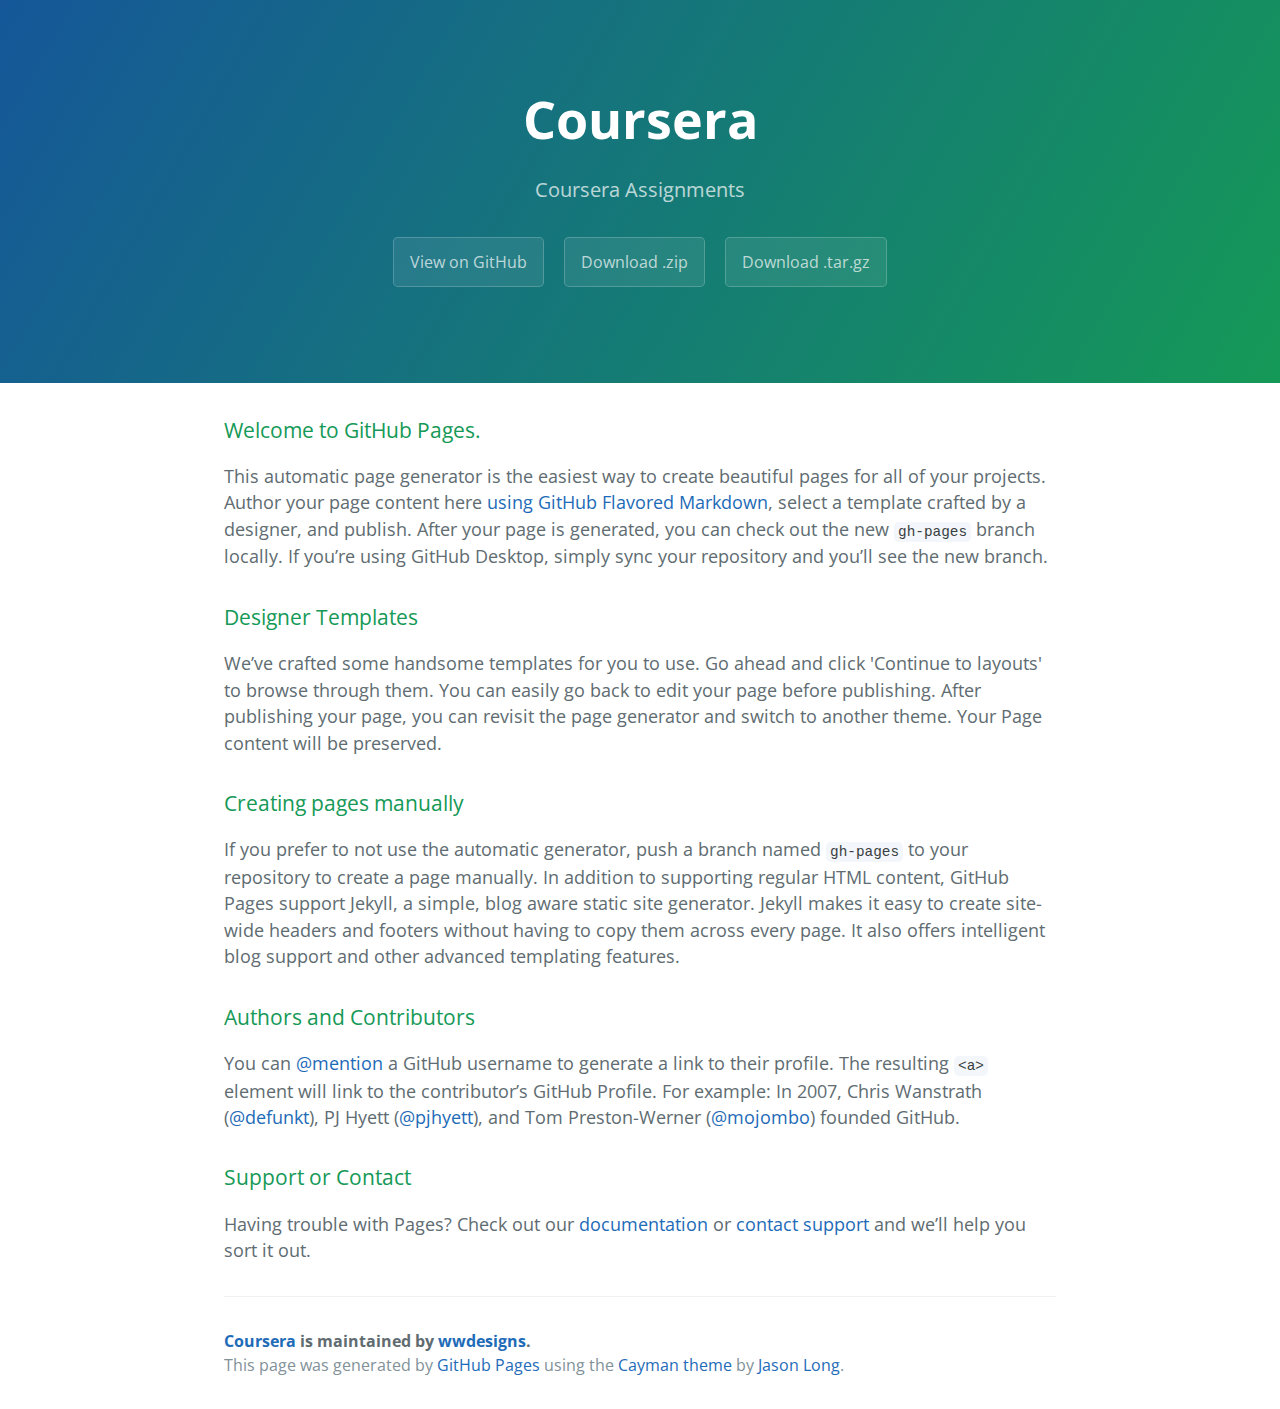
<file: index.html>
<!DOCTYPE html>
<html lang="en-us">
  <head>
    <meta charset="UTF-8">
    <title>Coursera by wwdesigns</title>
    <meta name="viewport" content="width=device-width, initial-scale=1">
    <link rel="stylesheet" type="text/css" href="stylesheets/normalize.css" media="screen">
    <link href='https://fonts.googleapis.com/css?family=Open+Sans:400,700' rel='stylesheet' type='text/css'>
    <link rel="stylesheet" type="text/css" href="stylesheets/stylesheet.css" media="screen">
    <link rel="stylesheet" type="text/css" href="stylesheets/github-light.css" media="screen">
  </head>
  <body>
    <section class="page-header">
      <h1 class="project-name">Coursera</h1>
      <h2 class="project-tagline">Coursera Assignments</h2>
      <a href="https://github.com/wwdesigns/Coursera" class="btn">View on GitHub</a>
      <a href="https://github.com/wwdesigns/Coursera/zipball/master" class="btn">Download .zip</a>
      <a href="https://github.com/wwdesigns/Coursera/tarball/master" class="btn">Download .tar.gz</a>
    </section>

    <section class="main-content">
      <h3>
<a id="welcome-to-github-pages" class="anchor" href="#welcome-to-github-pages" aria-hidden="true"><span aria-hidden="true" class="octicon octicon-link"></span></a>Welcome to GitHub Pages.</h3>

<p>This automatic page generator is the easiest way to create beautiful pages for all of your projects. Author your page content here <a href="https://guides.github.com/features/mastering-markdown/">using GitHub Flavored Markdown</a>, select a template crafted by a designer, and publish. After your page is generated, you can check out the new <code>gh-pages</code> branch locally. If you’re using GitHub Desktop, simply sync your repository and you’ll see the new branch.</p>

<h3>
<a id="designer-templates" class="anchor" href="#designer-templates" aria-hidden="true"><span aria-hidden="true" class="octicon octicon-link"></span></a>Designer Templates</h3>

<p>We’ve crafted some handsome templates for you to use. Go ahead and click 'Continue to layouts' to browse through them. You can easily go back to edit your page before publishing. After publishing your page, you can revisit the page generator and switch to another theme. Your Page content will be preserved.</p>

<h3>
<a id="creating-pages-manually" class="anchor" href="#creating-pages-manually" aria-hidden="true"><span aria-hidden="true" class="octicon octicon-link"></span></a>Creating pages manually</h3>

<p>If you prefer to not use the automatic generator, push a branch named <code>gh-pages</code> to your repository to create a page manually. In addition to supporting regular HTML content, GitHub Pages support Jekyll, a simple, blog aware static site generator. Jekyll makes it easy to create site-wide headers and footers without having to copy them across every page. It also offers intelligent blog support and other advanced templating features.</p>

<h3>
<a id="authors-and-contributors" class="anchor" href="#authors-and-contributors" aria-hidden="true"><span aria-hidden="true" class="octicon octicon-link"></span></a>Authors and Contributors</h3>

<p>You can <a href="https://help.github.com/articles/basic-writing-and-formatting-syntax/#mentioning-users-and-teams" class="user-mention">@mention</a> a GitHub username to generate a link to their profile. The resulting <code>&lt;a&gt;</code> element will link to the contributor’s GitHub Profile. For example: In 2007, Chris Wanstrath (<a href="https://github.com/defunkt" class="user-mention">@defunkt</a>), PJ Hyett (<a href="https://github.com/pjhyett" class="user-mention">@pjhyett</a>), and Tom Preston-Werner (<a href="https://github.com/mojombo" class="user-mention">@mojombo</a>) founded GitHub.</p>

<h3>
<a id="support-or-contact" class="anchor" href="#support-or-contact" aria-hidden="true"><span aria-hidden="true" class="octicon octicon-link"></span></a>Support or Contact</h3>

<p>Having trouble with Pages? Check out our <a href="https://help.github.com/pages">documentation</a> or <a href="https://github.com/contact">contact support</a> and we’ll help you sort it out.</p>

      <footer class="site-footer">
        <span class="site-footer-owner"><a href="https://github.com/wwdesigns/Coursera">Coursera</a> is maintained by <a href="https://github.com/wwdesigns">wwdesigns</a>.</span>

        <span class="site-footer-credits">This page was generated by <a href="https://pages.github.com">GitHub Pages</a> using the <a href="https://github.com/jasonlong/cayman-theme">Cayman theme</a> by <a href="https://twitter.com/jasonlong">Jason Long</a>.</span>
      </footer>

    </section>

  
  </body>
</html>
</file>
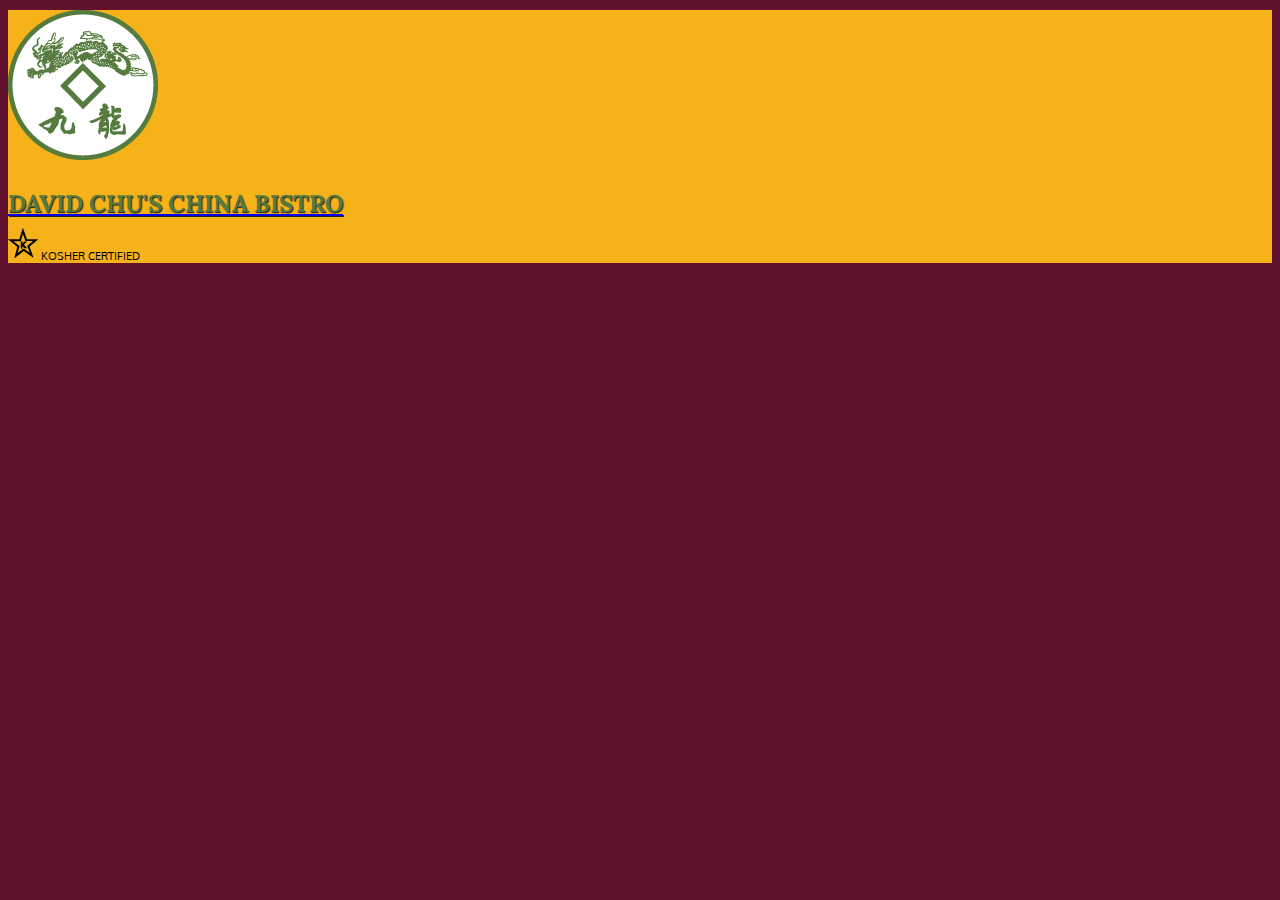
<file: chinese/index.html>
<!DOCTYPE html>
<html lang="en">
  <head>
    <meta charset="utf-8">
    <meta http-equiv="X-UA-Compatible" content="IE=edge">
    <meta name="viewport" content="width=device-width, initial-scale=1">
    <title>David Chu's China Bistro</title>
  	<link rel="stylesheet" href="https://maxcdn.bootstrapcdn.com/bootstrap/3.3.6/css/bootstrap.min.css" integrity="sha384-1q8mTJOASx8j1Au+a5WDVnPi2lkFfwwEAa8hDDdjZlpLegxhjVME1fgjWPGmkzs7" crossorigin="anonymous">
    <link rel="stylesheet" type="text/css" href="css/stylesheet.css">
    <link href='https://fonts.googleapis.com/css?family=Oxygen:400,300,700' rel='stylesheet' type='text/css'>
    <link href='https://fonts.googleapis.com/css?family=Lora:400,700' rel='stylesheet' type='text/css'>
 </head>
 
  <body>
  <header>
    <nav id="header-nav" class="navbar navbar-default">
      <div class="container">
        <div class="navbar-header">
          <a href="index.html" class="pull-left visible-md visible-lg">
            <div id="logo-img" alt="Logo image"></div>
            </a>

            <div class="navbar-brand">
              <a href="index.html"><h1>David Chu's China Bistro</h1></a>
              <p>
                <img src="images/star-k-logo.png" alt="Kosher certification">
                <span>Kosher Certified</span>
              </p>
            </div>

        </div>

      </div>
    </nav>


  </header>

  <script src="https://ajax.googleapis.com/ajax/libs/jquery/1.11.3/jquery.min.js"></script>
	<script src="https://maxcdn.bootstrapcdn.com/bootstrap/3.3.6/js/bootstrap.min.js" integrity="sha384-0mSbJDEHialfmuBBQP6A4Qrprq5OVfW37PRR3j5ELqxss1yVqOtnepnHVP9aJ7xS" crossorigin="anonymous"></script>
  </body>
</html>
</file>
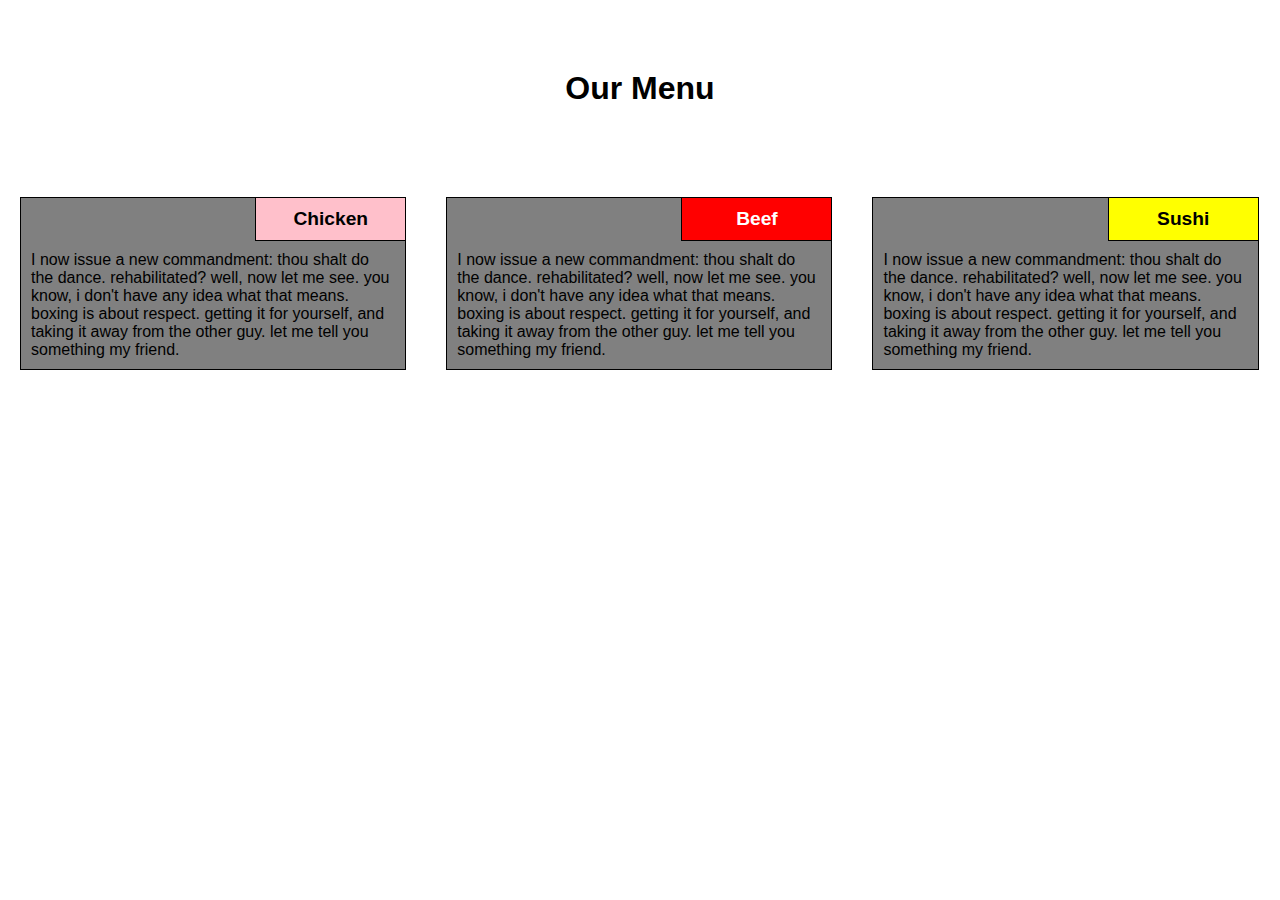
<file: assignments/Module_2_Assignment/index.html>
<!DOCTYPE html>
<html>
<head>
	<meta charset="utf-8">
	<meta name="viewport" content="width=device-width, initial-scale=1.0">
	<link rel="stylesheet" type="text/css" href="css/stylesheet.css">
	<title>Coursera Assignment Week 2</title>
</head>
<body>
<div class="container">
	<div class="row">
		<div class="col-md-12"></div>
			<h1>Our Menu</h1>
		</div>
	<div class="row">
		<div class="col-md-4 col-sm-6 col-xs-12">
		  <section class="content">
			<div id="chicken" class="col-md-4 meat">Chicken</div>
			<p class="text left">I now issue a new commandment: thou shalt do the dance. rehabilitated? well, now let me see. you know, i don't have any idea what that means. boxing is about respect. getting it for yourself, and taking it away from the other guy. let me tell you something my friend.</p>
			</section>
		</div>
		<div class="col-md-4 col-sm-6 col-xs-12">
		  <section class="content">
			<div id="beef" class="col-md-4 meat">Beef</div>
			<p class="text middle">I now issue a new commandment: thou shalt do the dance. rehabilitated? well, now let me see. you know, i don't have any idea what that means. boxing is about respect. getting it for yourself, and taking it away from the other guy. let me tell you something my friend.</p>
      </section>
		</div>
		<div class="col-md-4 col-sm-12 col-xs-12">
		  <section class="content">
			<div id="sushi" class="col-md-4 meat">Sushi</div>
			<p class="text right">I now issue a new commandment: thou shalt do the dance. rehabilitated? well, now let me see. you know, i don't have any idea what that means. boxing is about respect. getting it for yourself, and taking it away from the other guy. let me tell you something my friend.</p>
			</section>
		</div>
	</div>


</div>


</body>
</html>
</file>
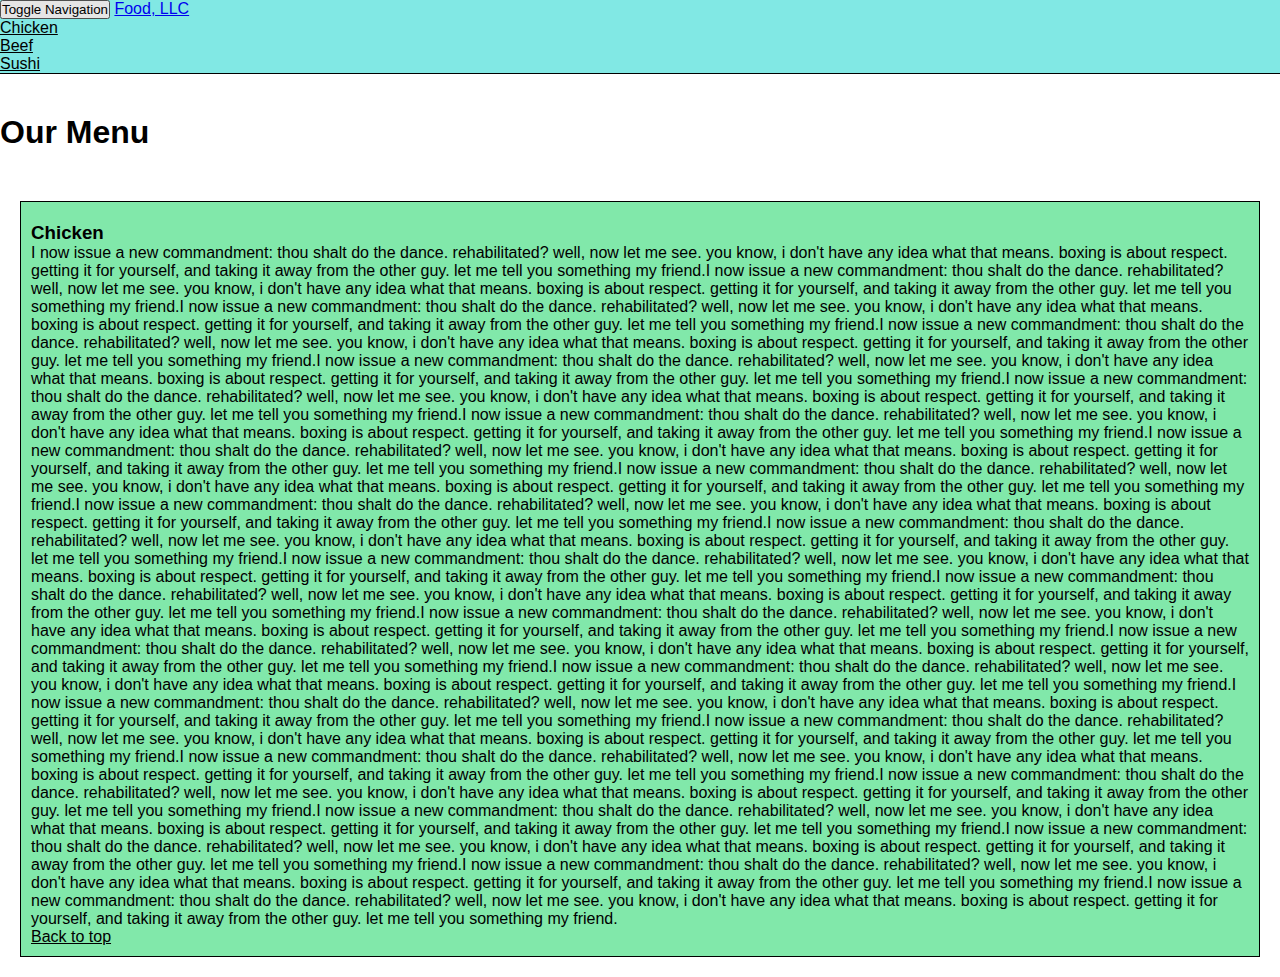
<file: assignments/Module_3_Assignment/index.html>
<!DOCTYPE html>
<html lang="en">
  <head>
    <meta charset="utf-8">
    <meta http-equiv="X-UA-Compatible" content="IE=edge">
    <meta name="viewport" content="width=device-width, initial-scale=1">
    <title>Module 3 Assignment</title>
	<link rel="stylesheet" href="https://maxcdn.bootstrapcdn.com/bootstrap/3.3.6/css/bootstrap.min.css" integrity="sha384-1q8mTJOASx8j1Au+a5WDVnPi2lkFfwwEAa8hDDdjZlpLegxhjVME1fgjWPGmkzs7" crossorigin="anonymous">
  <link rel="stylesheet" type="text/css" href="css/stylesheet.css">
 </head>
 
  <body>

<header>
  <nav class="navbar navbar-default">
    <div class="container">
      <div class="navbar-header">
        <button type="button" class="navbar-toggle collapsed visible-xs" data-toggle="collapse" data-target="#navbar-collapse" aria-expanded="false">
          <span class="sr-only">Toggle Navigation</span>
          <span class="icon-bar"></span>
          <span class="icon-bar"></span>
          <span class="icon-bar"></span>
        </button>
        <a class="navbar-brand" href="#">Food, LLC</a>
      </div>

      <div class="collapse navbar-collapse text-center" id="navbar-collapse">
        <ul class="nav navbar-nav visible-xs">
          <li><a href="#chicken">Chicken</a></li>
          <li><a href="#beef">Beef</a></li>
          <li><a href="#sushi">Sushi</a></li>
        </ul>
      </div>

    </div>
  </nav>
</header>
    
<div class="container" id="#top">
  <div class="row">
    <div class="col-xs-12"></div>
      <h1 class="text-center">Our Menu</h1>
    </div>
  <div class="row">
    <div class="col-xs-12">
      <section class="content" id="chicken">
      <div id="title" class="text-center"><h3>Chicken</h3></div>
      <p class="text left">I now issue a new commandment: thou shalt do the dance. rehabilitated? well, now let me see. you know, i don't have any idea what that means. boxing is about respect. getting it for yourself, and taking it away from the other guy. let me tell you something my friend.I now issue a new commandment: thou shalt do the dance. rehabilitated? well, now let me see. you know, i don't have any idea what that means. boxing is about respect. getting it for yourself, and taking it away from the other guy. let me tell you something my friend.I now issue a new commandment: thou shalt do the dance. rehabilitated? well, now let me see. you know, i don't have any idea what that means. boxing is about respect. getting it for yourself, and taking it away from the other guy. let me tell you something my friend.I now issue a new commandment: thou shalt do the dance. rehabilitated? well, now let me see. you know, i don't have any idea what that means. boxing is about respect. getting it for yourself, and taking it away from the other guy. let me tell you something my friend.I now issue a new commandment: thou shalt do the dance. rehabilitated? well, now let me see. you know, i don't have any idea what that means. boxing is about respect. getting it for yourself, and taking it away from the other guy. let me tell you something my friend.I now issue a new commandment: thou shalt do the dance. rehabilitated? well, now let me see. you know, i don't have any idea what that means. boxing is about respect. getting it for yourself, and taking it away from the other guy. let me tell you something my friend.I now issue a new commandment: thou shalt do the dance. rehabilitated? well, now let me see. you know, i don't have any idea what that means. boxing is about respect. getting it for yourself, and taking it away from the other guy. let me tell you something my friend.I now issue a new commandment: thou shalt do the dance. rehabilitated? well, now let me see. you know, i don't have any idea what that means. boxing is about respect. getting it for yourself, and taking it away from the other guy. let me tell you something my friend.I now issue a new commandment: thou shalt do the dance. rehabilitated? well, now let me see. you know, i don't have any idea what that means. boxing is about respect. getting it for yourself, and taking it away from the other guy. let me tell you something my friend.I now issue a new commandment: thou shalt do the dance. rehabilitated? well, now let me see. you know, i don't have any idea what that means. boxing is about respect. getting it for yourself, and taking it away from the other guy. let me tell you something my friend.I now issue a new commandment: thou shalt do the dance. rehabilitated? well, now let me see. you know, i don't have any idea what that means. boxing is about respect. getting it for yourself, and taking it away from the other guy. let me tell you something my friend.I now issue a new commandment: thou shalt do the dance. rehabilitated? well, now let me see. you know, i don't have any idea what that means. boxing is about respect. getting it for yourself, and taking it away from the other guy. let me tell you something my friend.I now issue a new commandment: thou shalt do the dance. rehabilitated? well, now let me see. you know, i don't have any idea what that means. boxing is about respect. getting it for yourself, and taking it away from the other guy. let me tell you something my friend.I now issue a new commandment: thou shalt do the dance. rehabilitated? well, now let me see. you know, i don't have any idea what that means. boxing is about respect. getting it for yourself, and taking it away from the other guy. let me tell you something my friend.I now issue a new commandment: thou shalt do the dance. rehabilitated? well, now let me see. you know, i don't have any idea what that means. boxing is about respect. getting it for yourself, and taking it away from the other guy. let me tell you something my friend.I now issue a new commandment: thou shalt do the dance. rehabilitated? well, now let me see. you know, i don't have any idea what that means. boxing is about respect. getting it for yourself, and taking it away from the other guy. let me tell you something my friend.I now issue a new commandment: thou shalt do the dance. rehabilitated? well, now let me see. you know, i don't have any idea what that means. boxing is about respect. getting it for yourself, and taking it away from the other guy. let me tell you something my friend.I now issue a new commandment: thou shalt do the dance. rehabilitated? well, now let me see. you know, i don't have any idea what that means. boxing is about respect. getting it for yourself, and taking it away from the other guy. let me tell you something my friend.I now issue a new commandment: thou shalt do the dance. rehabilitated? well, now let me see. you know, i don't have any idea what that means. boxing is about respect. getting it for yourself, and taking it away from the other guy. let me tell you something my friend.I now issue a new commandment: thou shalt do the dance. rehabilitated? well, now let me see. you know, i don't have any idea what that means. boxing is about respect. getting it for yourself, and taking it away from the other guy. let me tell you something my friend.I now issue a new commandment: thou shalt do the dance. rehabilitated? well, now let me see. you know, i don't have any idea what that means. boxing is about respect. getting it for yourself, and taking it away from the other guy. let me tell you something my friend.I now issue a new commandment: thou shalt do the dance. rehabilitated? well, now let me see. you know, i don't have any idea what that means. boxing is about respect. getting it for yourself, and taking it away from the other guy. let me tell you something my friend.I now issue a new commandment: thou shalt do the dance. rehabilitated? well, now let me see. you know, i don't have any idea what that means. boxing is about respect. getting it for yourself, and taking it away from the other guy. let me tell you something my friend.I now issue a new commandment: thou shalt do the dance. rehabilitated? well, now let me see. you know, i don't have any idea what that means. boxing is about respect. getting it for yourself, and taking it away from the other guy. let me tell you something my friend.</p>
      <p class="text-center"><a href="#top">Back to top</a></p>
      </section>
    </div>
  </div>


</div>

    <!-- jQuery (necessary for Bootstrap's JavaScript plugins) -->
    <script src="https://ajax.googleapis.com/ajax/libs/jquery/1.11.3/jquery.min.js"></script>
    <!-- Include all compiled plugins (below), or include individual files as needed -->
	<script src="https://maxcdn.bootstrapcdn.com/bootstrap/3.3.6/js/bootstrap.min.js" integrity="sha384-0mSbJDEHialfmuBBQP6A4Qrprq5OVfW37PRR3j5ELqxss1yVqOtnepnHVP9aJ7xS" crossorigin="anonymous"></script>
  </body>
</html>
</file>
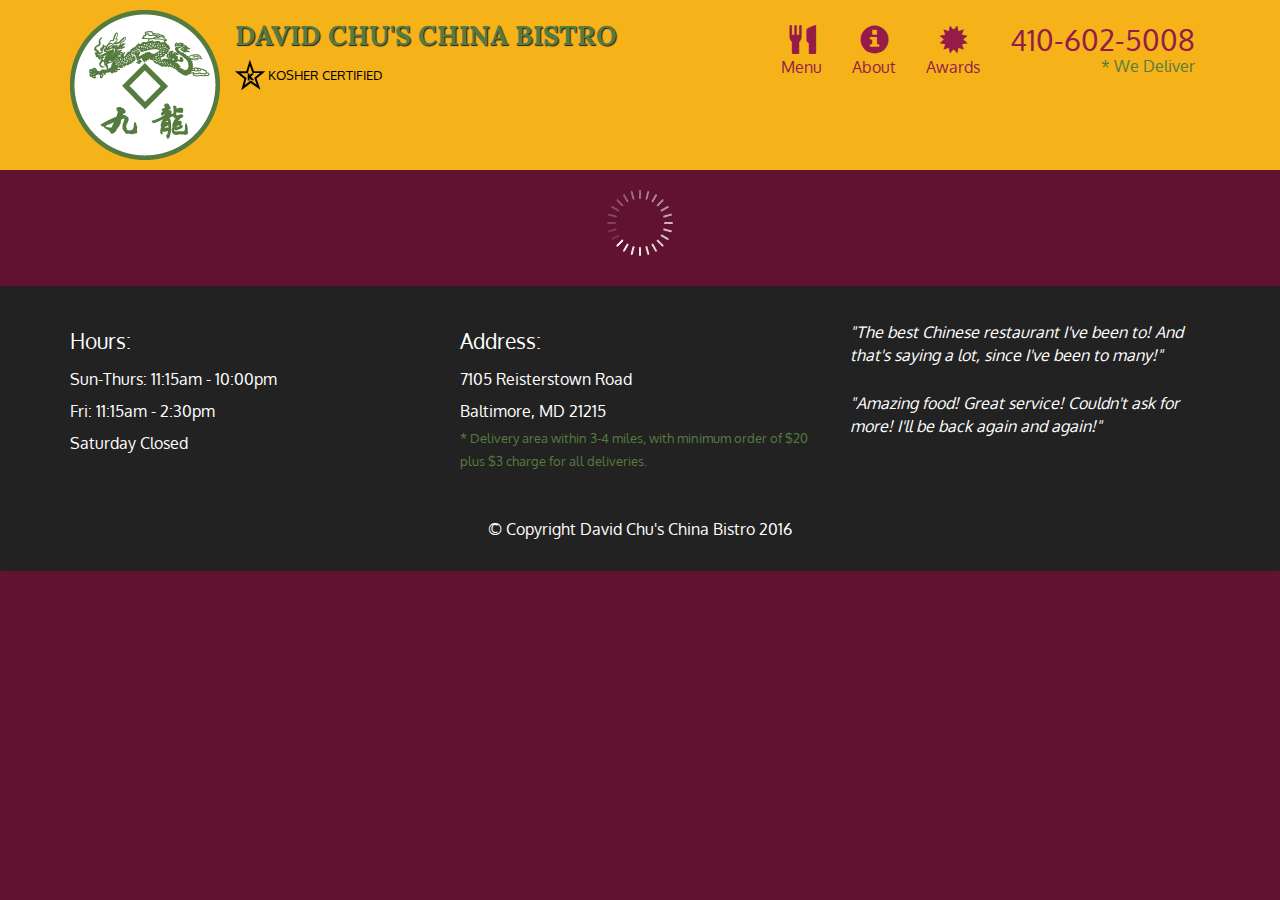
<file: assignments/module_4_assignment/index.html>
<!doctype html>
<html lang="en">
  <head>
    <meta charset="utf-8">
    <meta http-equiv="X-UA-Compatible" content="IE=edge">
    <meta name="viewport" content="width=device-width, initial-scale=1">
    <title>David Chu's China Bistro</title>
    <link rel="stylesheet" href="css/bootstrap.min.css">
    <link rel="stylesheet" href="css/styles.css">
    <link href='https://fonts.googleapis.com/css?family=Oxygen:400,300,700' rel='stylesheet' type='text/css'>
    <link href='https://fonts.googleapis.com/css?family=Lora' rel='stylesheet' type='text/css'>
  </head>
<body>
  <header>
    <nav id="header-nav" class="navbar navbar-default">
      <div class="container">
        <div class="navbar-header">
          <a href="index.html" class="pull-left visible-md visible-lg">
            <div id="logo-img" alt="Logo image"></div>
          </a>

          <div class="navbar-brand">
            <a href="index.html"><h1>David Chu's China Bistro</h1></a>
            <p>
              <img src="images/star-k-logo.png" alt="Kosher certification">
              <span>Kosher Certified</span>
            </p>
          </div>

          <button id="navbarToggle" type="button" class="navbar-toggle collapsed" data-toggle="collapse" data-target="#collapsable-nav" aria-expanded="false">
            <span class="sr-only">Toggle navigation</span>
            <span class="icon-bar"></span>
            <span class="icon-bar"></span>
            <span class="icon-bar"></span>
          </button>
        </div>
        
        <div id="collapsable-nav" class="collapse navbar-collapse">
           <ul id="nav-list" class="nav navbar-nav navbar-right">
            <li id="navHomeButton" class="visible-xs active">
              <a href="index.html">
                <span class="glyphicon glyphicon-home"></span> Home</a>
            </li>
            <li id="navMenuButton">
              <a href="#" onclick="$dc.loadMenuCategories();">
                <span class="glyphicon glyphicon-cutlery"></span><br class="hidden-xs"> Menu</a>
            </li>
            <li>
              <a href="#">
                <span class="glyphicon glyphicon-info-sign"></span><br class="hidden-xs"> About</a>
            </li>
            <li>
              <a href="#">
                <span class="glyphicon glyphicon-certificate"></span><br class="hidden-xs"> Awards</a>
            </li>
            <li id="phone" class="hidden-xs">
              <a href="tel:410-602-5008">
                <span>410-602-5008</span></a><div>* We Deliver</div>
            </li>
          </ul><!-- #nav-list -->
        </div><!-- .collapse .navbar-collapse -->
      </div><!-- .container -->
    </nav><!-- #header-nav -->
  </header>

  <div id="call-btn" class="visible-xs">
    <a class="btn" href="tel:410-602-5008">
    <span class="glyphicon glyphicon-earphone"></span>
    410-602-5008
    </a>
  </div>
  <div id="xs-deliver" class="text-center visible-xs">* We Deliver</div>

  <div id="main-content" class="container"></div>

  <footer class="panel-footer">
    <div class="container">
      <div class="row">
        <section id="hours" class="col-sm-4">
          <span>Hours:</span><br>
          Sun-Thurs: 11:15am - 10:00pm<br>
          Fri: 11:15am - 2:30pm<br>
          Saturday Closed
          <hr class="visible-xs">
        </section>
        <section id="address" class="col-sm-4">
          <span>Address:</span><br>
          7105 Reisterstown Road<br>
          Baltimore, MD 21215
          <p>* Delivery area within 3-4 miles, with minimum order of $20 plus $3 charge for all deliveries.</p>
          <hr class="visible-xs">
        </section>
        <section id="testimonials" class="col-sm-4">
          <p>"The best Chinese restaurant I've been to! And that's saying a lot, since I've been to many!"</p>
          <p>"Amazing food! Great service! Couldn't ask for more! I'll be back again and again!"</p>
        </section>
      </div>
      <div class="text-center">&copy; Copyright David Chu's China Bistro 2016</div>
    </div>
  </footer>

  <!-- jQuery (Bootstrap JS plugins depend on it) -->
  <script src="js/jquery-2.1.4.min.js"></script>
  <script src="js/bootstrap.min.js"></script>
  <script src="js/ajax-utils.js"></script>
  <script src="js/script.js"></script>
</body>
</html>
</file>
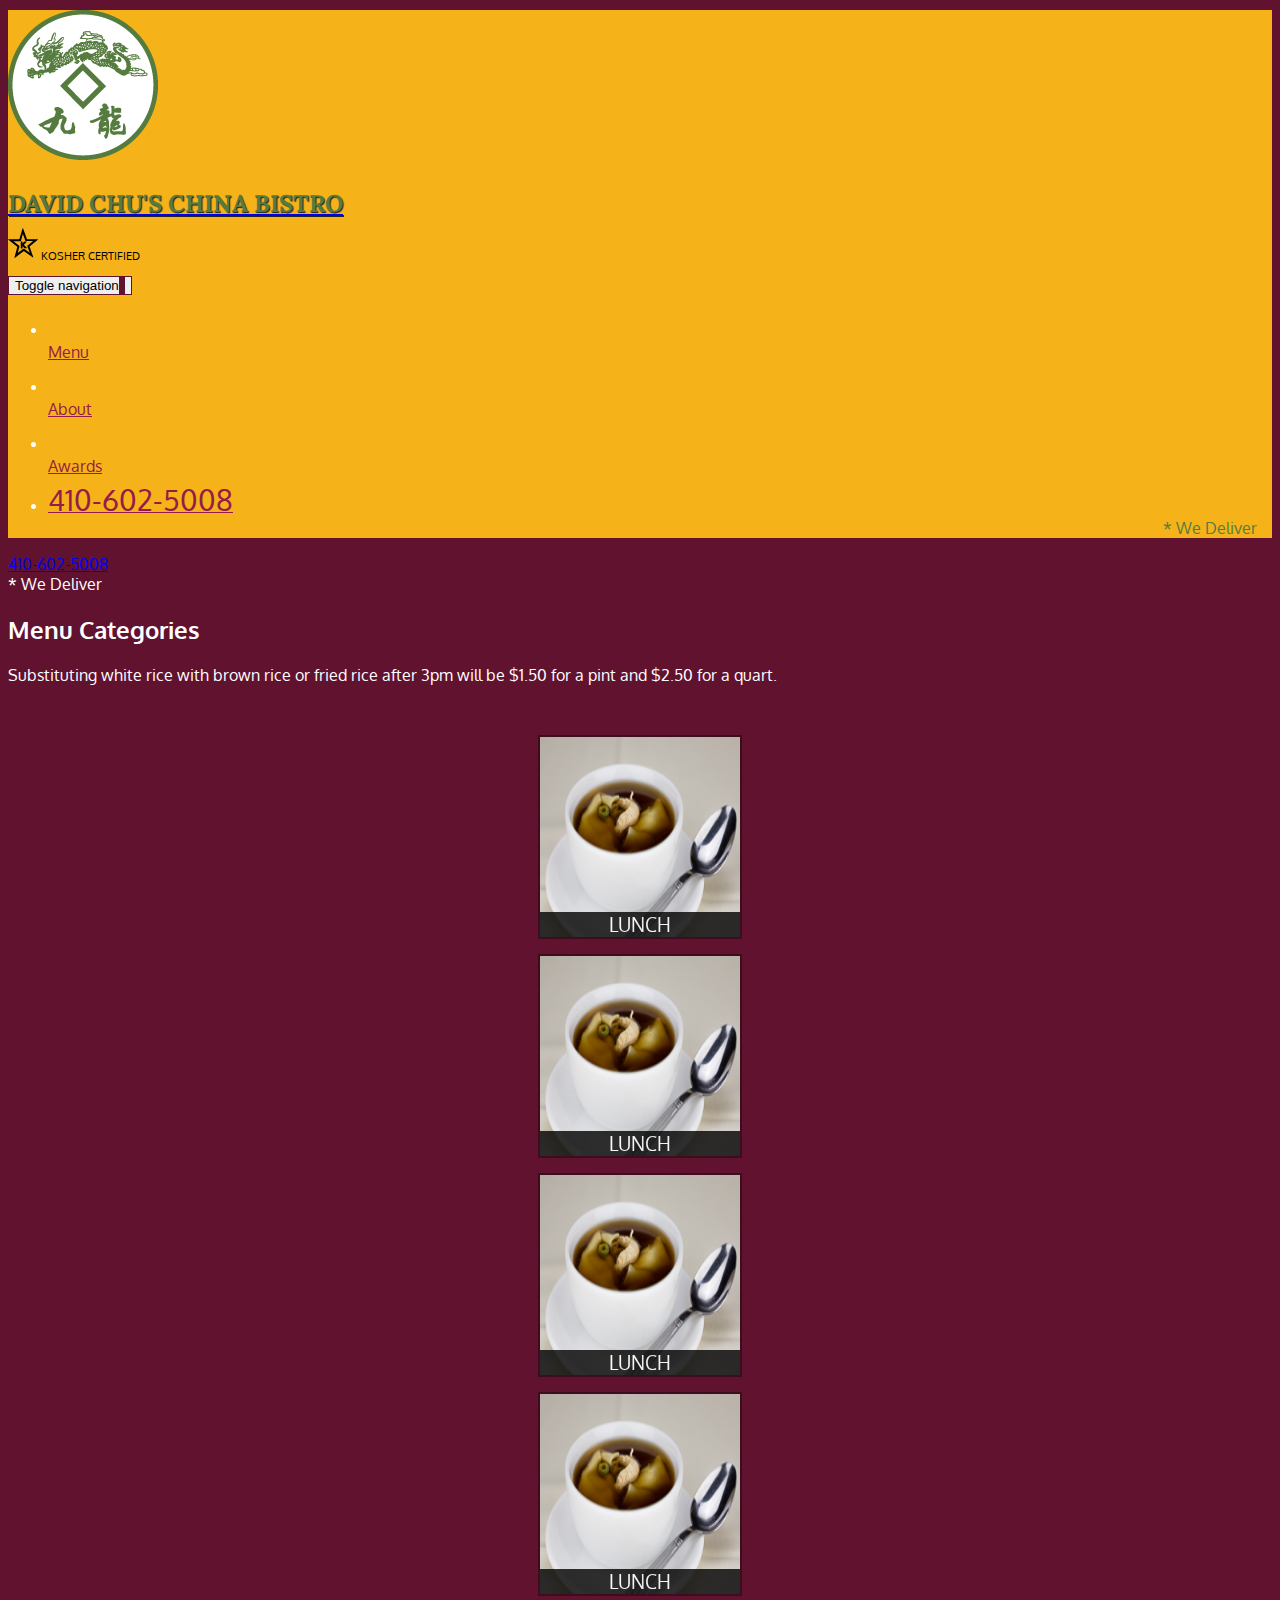
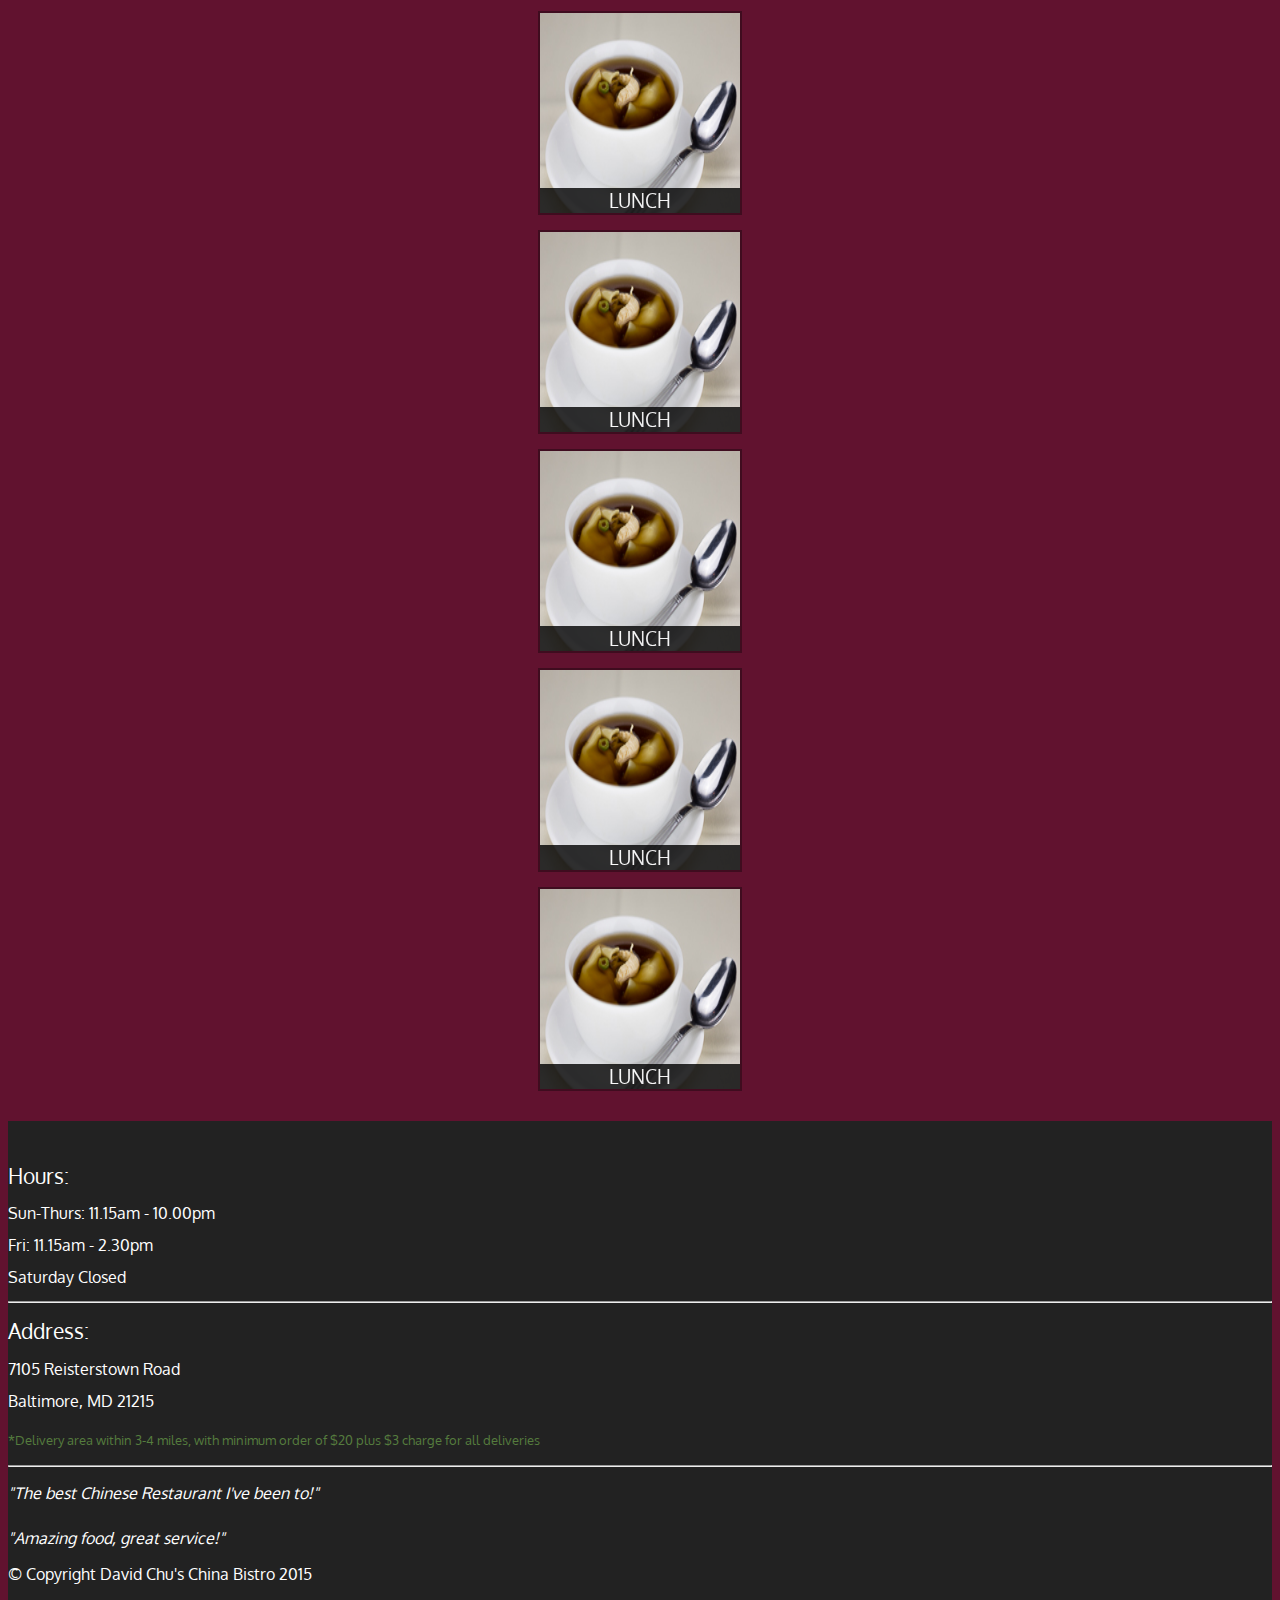
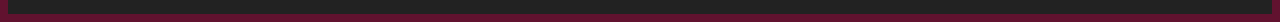
<file: chinese/menu-categories.html>
<!DOCTYPE html>
<html lang="en">
  <head>
    <meta charset="utf-8">
    <meta http-equiv="X-UA-Compatible" content="IE=edge">
    <meta name="viewport" content="width=device-width, initial-scale=1">
    <title>David Chu's China Bistro</title>
  	<link rel="stylesheet" href="https://maxcdn.bootstrapcdn.com/bootstrap/3.3.6/css/bootstrap.min.css" integrity="sha384-1q8mTJOASx8j1Au+a5WDVnPi2lkFfwwEAa8hDDdjZlpLegxhjVME1fgjWPGmkzs7" crossorigin="anonymous">
    <link rel="stylesheet" type="text/css" href="css/stylesheet.css">
    <link href='https://fonts.googleapis.com/css?family=Oxygen:400,300,700' rel='stylesheet' type='text/css'>
    <link href='https://fonts.googleapis.com/css?family=Lora:400,700' rel='stylesheet' type='text/css'>
 </head>
 
  <body>
  <header>
    <nav id="header-nav" class="navbar navbar-default">
      <div class="container">
        <div class="navbar-header">
          <a href="index.html" class="pull-left visible-md visible-lg">
            <div id="logo-img" alt="Logo image"></div>
            </a>

            <div class="navbar-brand">
              <a href="index.html"><h1>David Chu's China Bistro</h1></a>
              <p>
                <img src="images/star-k-logo.png" alt="Kosher certification">
                <span>Kosher Certified</span>
              </p>
            </div>

            <button type="button" class="navbar-toggle collapsed" data-toggle="collapse" data-target="#collapsable-nav" aria-expanded="false">
              <span class="sr-only">Toggle navigation</span>
              <span class="icon-bar"></span>
              <span class="icon-bar"></span>
              <span class="icon-bar"></span>
            </button>
        </div>

        <div id="collapsable-nav" class="collapse navbar-collapse">
          <ul id="nav-list" class="nav navbar-nav navbar-right">
            <li class="active">
              <a href="menu-categories.html">
                <span class="glyphicon glyphicon-cutlery"></span><br class="hidden-xs"> Menu</a>
            </li>
            <li>
              <a href="#">
                <span class="glyphicon glyphicon-info-sign"></span><br class="hidden-xs"> About</a>
            </li>
            <li>
              <a href="#">
                <span class="glyphicon glyphicon-certificate"></span><br class="hidden-xs"> Awards</a>
            </li>
            <li id="phone" class="hidden-xs">
              <a href="tel:410-602-5008">
                <span>410-602-5008</span></a><div>* We Deliver</div>
            </li>
          </ul>
        </div>
      </div>
    </nav>
  </header>

  <div id="call-btn" class="visible-xs">
    <a class="btn" href="tel:4106025008">
      <span class="glyphicon glyphicon-earphone"></span>
      410-602-5008
    </a>
  </div>
  <div id="xs-deliver" class="text-center visible-xs">* We Deliver</div>

  <div id="mainContent" class="container">
    <h2 id="menu-categories-title" class="text-center">Menu Categories</h2>
    <div class="text-center">
      Substituting white rice with brown rice or fried rice after 3pm will be $1.50 for a pint and $2.50 for a quart.
    </div>

  <section class="row">
    <div class="col-md-3 col-sm-4 col-xs-6 col-xxs-12">
      <a href="single-category.html">
        <div class="category-tile">
          <img width="200" height ="200" src="images/menu/A-1.jpg" alt="lunch">
          <span>Lunch</span>
        </div>
      </a>
    </div>
    <div class="col-md-3 col-sm-4 col-xs-6 col-xxs-12">
      <a href="single-category.html">
        <div class="category-tile">
          <img width="200" height ="200" src="images/menu/A-1.jpg" alt="lunch">
          <span>Lunch</span>
        </div>
      </a>
    </div>
    <div class="col-md-3 col-sm-4 col-xs-6 col-xxs-12">
      <a href="single-category.html">
        <div class="category-tile">
          <img width="200" height ="200" src="images/menu/A-1.jpg" alt="lunch">
          <span>Lunch</span>
        </div>
      </a>
    </div>
    <div class="col-md-3 col-sm-4 col-xs-6 col-xxs-12">
      <a href="single-category.html">
        <div class="category-tile">
          <img width="200" height ="200" src="images/menu/A-1.jpg" alt="lunch">
          <span>Lunch</span>
        </div>
      </a>
    </div>
    <div class="col-md-3 col-sm-4 col-xs-6 col-xxs-12">
      <a href="single-category.html">
        <div class="category-tile">
          <img width="200" height ="200" src="images/menu/A-1.jpg" alt="lunch">
          <span>Lunch</span>
        </div>
      </a>
    </div>
    <div class="col-md-3 col-sm-4 col-xs-6 col-xxs-12">
      <a href="single-category.html">
        <div class="category-tile">
          <img width="200" height ="200" src="images/menu/A-1.jpg" alt="lunch">
          <span>Lunch</span>
        </div>
      </a>
    </div>
    <div class="col-md-3 col-sm-4 col-xs-6 col-xxs-12">
      <a href="single-category.html">
        <div class="category-tile">
          <img width="200" height ="200" src="images/menu/A-1.jpg" alt="lunch">
          <span>Lunch</span>
        </div>
      </a>
    </div>
    <div class="col-md-3 col-sm-4 col-xs-6 col-xxs-12">
      <a href="single-category.html">
        <div class="category-tile">
          <img width="200" height ="200" src="images/menu/A-1.jpg" alt="lunch">
          <span>Lunch</span>
        </div>
      </a>
    </div>
    <div class="col-md-3 col-sm-4 col-xs-6 col-xxs-12">
      <a href="single-category.html">
        <div class="category-tile">
          <img width="200" height ="200" src="images/menu/A-1.jpg" alt="lunch">
          <span>Lunch</span>
        </div>
      </a>
    </div>
  </section>
    
  </div><!--end of div #main-content-->

  <footer class="panel-footer">
      <div class="container"> 
          <div class="row"> 
              <section id="hours" class="col-sm-4">
                <span>Hours:</span><br/>
                Sun-Thurs: 11.15am - 10.00pm<br/>
                Fri: 11.15am - 2.30pm<br/>
                Saturday Closed
                <hr class="visible-xs">
              </section>
              <section id="address" class="col-sm-4">
                <span>Address:</span><br/>
                7105 Reisterstown Road<br/>
                Baltimore, MD 21215
                <p>*Delivery area within 3-4 miles, with minimum order of $20 plus $3 charge for all deliveries</p>
                <hr class="visible-xs">
              </section>
              <section id="testimonials" class="col-sm-4">
                <p>"The best Chinese Restaurant I've been to!"</p>
                <p>"Amazing food, great service!"</p>
              </section>
          </div>  
          <div class="text-center">&copy; Copyright David Chu's China Bistro 2015</div>
      </div>  
    </footer>

  <script src="https://ajax.googleapis.com/ajax/libs/jquery/1.11.3/jquery.min.js"></script>
	<script src="https://maxcdn.bootstrapcdn.com/bootstrap/3.3.6/js/bootstrap.min.js" integrity="sha384-0mSbJDEHialfmuBBQP6A4Qrprq5OVfW37PRR3j5ELqxss1yVqOtnepnHVP9aJ7xS" crossorigin="anonymous"></script>
  </body>
</html>
</file>
<file: stylesheets/stylesheet.css>
* {
  box-sizing: border-box; }

body {
  padding: 0;
  margin: 0;
  font-family: "Open Sans", "Helvetica Neue", Helvetica, Arial, sans-serif;
  font-size: 16px;
  line-height: 1.5;
  color: #606c71; }

a {
  color: #1e6bb8;
  text-decoration: none; }
  a:hover {
    text-decoration: underline; }

.btn {
  display: inline-block;
  margin-bottom: 1rem;
  color: rgba(255, 255, 255, 0.7);
  background-color: rgba(255, 255, 255, 0.08);
  border-color: rgba(255, 255, 255, 0.2);
  border-style: solid;
  border-width: 1px;
  border-radius: 0.3rem;
  transition: color 0.2s, background-color 0.2s, border-color 0.2s; }
  .btn + .btn {
    margin-left: 1rem; }

.btn:hover {
  color: rgba(255, 255, 255, 0.8);
  text-decoration: none;
  background-color: rgba(255, 255, 255, 0.2);
  border-color: rgba(255, 255, 255, 0.3); }

@media screen and (min-width: 64em) {
  .btn {
    padding: 0.75rem 1rem; } }

@media screen and (min-width: 42em) and (max-width: 64em) {
  .btn {
    padding: 0.6rem 0.9rem;
    font-size: 0.9rem; } }

@media screen and (max-width: 42em) {
  .btn {
    display: block;
    width: 100%;
    padding: 0.75rem;
    font-size: 0.9rem; }
    .btn + .btn {
      margin-top: 1rem;
      margin-left: 0; } }

.page-header {
  color: #fff;
  text-align: center;
  background-color: #159957;
  background-image: linear-gradient(120deg, #155799, #159957); }

@media screen and (min-width: 64em) {
  .page-header {
    padding: 5rem 6rem; } }

@media screen and (min-width: 42em) and (max-width: 64em) {
  .page-header {
    padding: 3rem 4rem; } }

@media screen and (max-width: 42em) {
  .page-header {
    padding: 2rem 1rem; } }

.project-name {
  margin-top: 0;
  margin-bottom: 0.1rem; }

@media screen and (min-width: 64em) {
  .project-name {
    font-size: 3.25rem; } }

@media screen and (min-width: 42em) and (max-width: 64em) {
  .project-name {
    font-size: 2.25rem; } }

@media screen and (max-width: 42em) {
  .project-name {
    font-size: 1.75rem; } }

.project-tagline {
  margin-bottom: 2rem;
  font-weight: normal;
  opacity: 0.7; }

@media screen and (min-width: 64em) {
  .project-tagline {
    font-size: 1.25rem; } }

@media screen and (min-width: 42em) and (max-width: 64em) {
  .project-tagline {
    font-size: 1.15rem; } }

@media screen and (max-width: 42em) {
  .project-tagline {
    font-size: 1rem; } }

.main-content :first-child {
  margin-top: 0; }
.main-content img {
  max-width: 100%; }
.main-content h1, .main-content h2, .main-content h3, .main-content h4, .main-content h5, .main-content h6 {
  margin-top: 2rem;
  margin-bottom: 1rem;
  font-weight: normal;
  color: #159957; }
.main-content p {
  margin-bottom: 1em; }
.main-content code {
  padding: 2px 4px;
  font-family: Consolas, "Liberation Mono", Menlo, Courier, monospace;
  font-size: 0.9rem;
  color: #383e41;
  background-color: #f3f6fa;
  border-radius: 0.3rem; }
.main-content pre {
  padding: 0.8rem;
  margin-top: 0;
  margin-bottom: 1rem;
  font: 1rem Consolas, "Liberation Mono", Menlo, Courier, monospace;
  color: #567482;
  word-wrap: normal;
  background-color: #f3f6fa;
  border: solid 1px #dce6f0;
  border-radius: 0.3rem; }
  .main-content pre > code {
    padding: 0;
    margin: 0;
    font-size: 0.9rem;
    color: #567482;
    word-break: normal;
    white-space: pre;
    background: transparent;
    border: 0; }
.main-content .highlight {
  margin-bottom: 1rem; }
  .main-content .highlight pre {
    margin-bottom: 0;
    word-break: normal; }
.main-content .highlight pre, .main-content pre {
  padding: 0.8rem;
  overflow: auto;
  font-size: 0.9rem;
  line-height: 1.45;
  border-radius: 0.3rem; }
.main-content pre code, .main-content pre tt {
  display: inline;
  max-width: initial;
  padding: 0;
  margin: 0;
  overflow: initial;
  line-height: inherit;
  word-wrap: normal;
  background-color: transparent;
  border: 0; }
  .main-content pre code:before, .main-content pre code:after, .main-content pre tt:before, .main-content pre tt:after {
    content: normal; }
.main-content ul, .main-content ol {
  margin-top: 0; }
.main-content blockquote {
  padding: 0 1rem;
  margin-left: 0;
  color: #819198;
  border-left: 0.3rem solid #dce6f0; }
  .main-content blockquote > :first-child {
    margin-top: 0; }
  .main-content blockquote > :last-child {
    margin-bottom: 0; }
.main-content table {
  display: block;
  width: 100%;
  overflow: auto;
  word-break: normal;
  word-break: keep-all; }
  .main-content table th {
    font-weight: bold; }
  .main-content table th, .main-content table td {
    padding: 0.5rem 1rem;
    border: 1px solid #e9ebec; }
.main-content dl {
  padding: 0; }
  .main-content dl dt {
    padding: 0;
    margin-top: 1rem;
    font-size: 1rem;
    font-weight: bold; }
  .main-content dl dd {
    padding: 0;
    margin-bottom: 1rem; }
.main-content hr {
  height: 2px;
  padding: 0;
  margin: 1rem 0;
  background-color: #eff0f1;
  border: 0; }

@media screen and (min-width: 64em) {
  .main-content {
    max-width: 64rem;
    padding: 2rem 6rem;
    margin: 0 auto;
    font-size: 1.1rem; } }

@media screen and (min-width: 42em) and (max-width: 64em) {
  .main-content {
    padding: 2rem 4rem;
    font-size: 1.1rem; } }

@media screen and (max-width: 42em) {
  .main-content {
    padding: 2rem 1rem;
    font-size: 1rem; } }

.site-footer {
  padding-top: 2rem;
  margin-top: 2rem;
  border-top: solid 1px #eff0f1; }

.site-footer-owner {
  display: block;
  font-weight: bold; }

.site-footer-credits {
  color: #819198; }

@media screen and (min-width: 64em) {
  .site-footer {
    font-size: 1rem; } }

@media screen and (min-width: 42em) and (max-width: 64em) {
  .site-footer {
    font-size: 1rem; } }

@media screen and (max-width: 42em) {
  .site-footer {
    font-size: 0.9rem; } }
</file>
<file: stylesheets/github-light.css>
/*
   Copyright 2014 GitHub Inc.

   Licensed under the Apache License, Version 2.0 (the "License");
   you may not use this file except in compliance with the License.
   You may obtain a copy of the License at

       http://www.apache.org/licenses/LICENSE-2.0

   Unless required by applicable law or agreed to in writing, software
   distributed under the License is distributed on an "AS IS" BASIS,
   WITHOUT WARRANTIES OR CONDITIONS OF ANY KIND, either express or implied.
   See the License for the specific language governing permissions and
   limitations under the License.

*/

.pl-c /* comment */ {
  color: #969896;
}

.pl-c1      /* constant, markup.raw, meta.diff.header, meta.module-reference, meta.property-name, support, support.constant, support.variable, variable.other.constant */,
.pl-s .pl-v /* string variable */ {
  color: #0086b3;
}

.pl-e  /* entity */,
.pl-en /* entity.name */ {
  color: #795da3;
}

.pl-s .pl-s1 /* string source */,
.pl-smi      /* storage.modifier.import, storage.modifier.package, storage.type.java, variable.other, variable.parameter.function */ {
  color: #333;
}

.pl-ent /* entity.name.tag */ {
  color: #63a35c;
}

.pl-k /* keyword, storage, storage.type */ {
  color: #a71d5d;
}

.pl-pds              /* punctuation.definition.string, string.regexp.character-class */,
.pl-s                /* string */,
.pl-s .pl-pse .pl-s1 /* string punctuation.section.embedded source */,
.pl-sr               /* string.regexp */,
.pl-sr .pl-cce       /* string.regexp constant.character.escape */,
.pl-sr .pl-sra       /* string.regexp string.regexp.arbitrary-repitition */,
.pl-sr .pl-sre       /* string.regexp source.ruby.embedded */ {
  color: #183691;
}

.pl-v /* variable */ {
  color: #ed6a43;
}

.pl-id /* invalid.deprecated */ {
  color: #b52a1d;
}

.pl-ii /* invalid.illegal */ {
  background-color: #b52a1d;
  color: #f8f8f8;
}

.pl-sr .pl-cce /* string.regexp constant.character.escape */ {
  color: #63a35c;
  font-weight: bold;
}

.pl-ml /* markup.list */ {
  color: #693a17;
}

.pl-mh        /* markup.heading */,
.pl-mh .pl-en /* markup.heading entity.name */,
.pl-ms        /* meta.separator */ {
  color: #1d3e81;
  font-weight: bold;
}

.pl-mq /* markup.quote */ {
  color: #008080;
}

.pl-mi /* markup.italic */ {
  color: #333;
  font-style: italic;
}

.pl-mb /* markup.bold */ {
  color: #333;
  font-weight: bold;
}

.pl-md /* markup.deleted, meta.diff.header.from-file */ {
  background-color: #ffecec;
  color: #bd2c00;
}

.pl-mi1 /* markup.inserted, meta.diff.header.to-file */ {
  background-color: #eaffea;
  color: #55a532;
}

.pl-mdr /* meta.diff.range */ {
  color: #795da3;
  font-weight: bold;
}

.pl-mo /* meta.output */ {
  color: #1d3e81;
}
</file>
<file: chinese/css/stylesheet.css>
body {
	font-size: 16px;
	color: #fff;
	background-color: #61122f;
	font-family: 'Oxygen', sans-serif;
}

/** HEADER **/
#header-nav {
	background-image: none;
	background-color: #f6b319;
	border-radius: 0;
	border: 0;
}

#logo-img {
	background: url("../images/restaurant-logo_large.png") no-repeat;
	width: 150px;
	height: 150px;
	margin: 10px 15px 10px 0;
}

.navbar-brand {
	padding-top: 25px;
}

/*Restaurant Name*/
.navbar-brand h1 { 
	font-family: 'Lora', serif;
	color: #557c3e;
	font-size: 1.5em;
	text-transform: uppercase;
	font-weight: bold;
	text-shadow: 1px 1px 1px #222;
	margin-top: 0;
	margin-bottom: 0;
	line-height: .75;
}

.navbar-brand a:hover, .navbar-brand a:focus {
	text-decoration: none;
}

/*Kosher cert.*/
.navbar-brand p {
	color: #000;
	text-transform: uppercase;
	font-size: .7em;
	margin-top: 15px;
}
/*star-k*/
.navbar-brand p span {
	vertical-align: middle;
}

#nav-list {
	margin-top: 10px;
}
#nav-list a {
	color: #951c49;
	text-align: center;
}
#nav-list a:hover {
	background: #E7E7E7;
}
#nav-list a span {
	font-size: 1.8em;
}
#phone {
	margin-top: 5px;
}
#phone a { /*phone number*/
	text-align: right;
	padding-bottom: 0;
}
#phone div {/*we deliver*/
	color: #557c3e;
	text-align: right;
	padding-right: 15px;
}

.navbar-header button.navbar-toggle, .navbar-header .icon-bar {
	border: 1px solid #61122f;
}

.navbar-header button.navbar-toggle {
	clear: both;
	margin-top: -30px;
}

/*End of header section*/

/*Footer*/

.panel-footer {
	margin-top: 30px;
	padding-top: 35px;
	padding-bottom: 30px;
	background-color: #222;
	border-top: 0;
}

.panel.footer div.row {
	margin-bottom: 35px;
}

#hours, #address {
	line-height: 2;
}

#hours > span, #address > span {
	font-size: 1.3em;
}

#address p {
	color: #557c3e;
	font-size: 0.8em;
	line-height: 1.8;
}

#testimonials {
	font-style: italic;
}
#testimonials p:nth-child(2) {
	margin-top: 25px;
}

/*End footer*/

/*Home page*/

.container .jumbotron {
	box-shadow: 0 0 50px #3F0C1F;
	border: 2px solid #3F0C1F;
}

#menu-tile, #specials-tile, #map-tile {
	height: 250px;
	width: 100%;
	margin-bottom: 15px;
	position: relative;
	border: 2px solid #3F0C1F;
	overflow: hidden;
}
#menu-tile:hover, #specials-tile:hover, #map-tile:hover {
	box-shadow: 0 1px 5px 1px #cccccc;
}

#menu-tile {
	background: url(../images/menu-tile.jpg) no-repeat;
	background-position: center;
}
#specials-tile {
	background: url(../images/specials-tile.jpg) no-repeat;
	background-position: center;
}

#menu-tile span, #specials-tile span, #map-tile span {
	position: absolute;
	bottom: 0;
	right: 0;
	width: 100%;
	text-align: center;
	font-size: 1.6em;
	text-transform: uppercase;
	background-color: #000;
	color: #fff;
	opacity: 0.8;
}

.category-tile {
	position: relative;
	border: 2px solid #3F0C1F;
	overflow: hidden;
	width: 200px;
	height: 200px;
	margin: 0 auto 15px;
}

.category-tile span {
	position: absolute;
	bottom: 0;
	right: 0;
	width: 100%;
	text-align: center;
	font-size: 1.2em;
	text-transform: uppercase;
	background-color: #000;
	color: #fff;
	opacity: 0.8;
}
.category-tile:hover {
	box-shadow: 0 1px 5px 1px #cccccc;
}

#menu-categories-title + div {
	margin-bottom: 50px;
}





/***Large devices only***/
@media (min-width: 1200px) {
	.container .jumbotron {
		background: url("../images/jumbotron_1200.jpg") no-repeat;
		height: 675px;
	}
}

/***Medium devices only***/
@media (min-width: 992px) and (max-width: 1199px) {
	/*Header*/
	#logo-img {
		background: url("../images/restaurant-logo_medium.png") no-repeat;
		width: 100px;
		height: 100px;
		margin: 5px 5px 5px 0; 
		}
	/*End Header*/
	.container .jumbotron {
		background: url("../images/jumbotron_992.jpg") no-repeat;
		height: 558px;
	}
}	

/***Small devices only***/
@media (min-width: 768px) and (max-width: 991px) {
	.container .jumbotron {
		background: url("../images/jumbotron_768.jpg") no-repeat;
		height: 432px;
	}
	
}

/***Extra small devices only***/
@media (max-width: 767px) {
	/*Header*/
	.navbar-brand {
		padding-top: 10px;
		height: 80px;
	}
	.navbar-brand h1 { /*Restaurant name*/
		padding-top: 10px;
		font-size: 5vw; /*vw =viewport width 1vw=1% of viewport width */
	}
	.navbar-brand p { /*Kosher cert*/
		font-size: .6em;
		margin-top: 12px;
	}
	.navbar-brand p img { /*Star-k*/
		height: 20px;
	}
	#collapsable-nav {
		font-size: 1.2em;
	}
	#collapsable-nav a span {
		font-size: 1em;
		margin-right: 5px;
	}
	#call-btn > a {
	    font-size: 1.5em;
	    display: block;
	    margin: 0 20px;
	    padding: 10px;
	    border: 2px solid #fff;
	    background-color: #f6b319;
	    color: #951c49;
 	}
  	#xs-deliver {
	    margin-top: 5px;
	    font-size: .7em;
	    letter-spacing: .1em;
	    text-transform: uppercase;
  	}
  	/*End header*/

  	.container .jumbotron {
  		margin-top: 30px;
  		padding: 0;
	}
	#menu-tile, #specials-tile {
		width: 360px;
		margin: 0 auto 15px;
	}

	.panel-footer section {
		margin-bottom: 30px;
		text-align: center;
	}

	.panel-footer section hr {
		width: 50%;
	}
}	

@media (max-width:479px) {/*Extra small devices e.g. iphone 4*/
	.navbar-brand h1 {
		padding-top: 5px;
		font-size: 6vw;
	}

	#menu-tile, #specials-tile {
			width: 280px;
			margin: 0 auto 15px;
		}

	.col-xxs-12 {
		position: relative;
		min-height: 1px;
		padding-right: 15px;
		padding-left: 15px;
		float: left;
		width: 100%;
	}
}
</file>
<file: assignments/Module_2_Assignment/css/stylesheet.css>
* {
  margin:0;
  padding:0;
  box-sizing: border-box;
  
}

.row {
  width:100%;
}

@media only screen and (min-width: 992px) {
  .col-md-4 {
    float:left;
    width: 33.3%;
  }
}

@media (min-width: 768px) and (max-width:991px) {
  .col-sm-6 {
    float:left;
    width:50%;
  }
  .col-sm-12 {
    float:left;
    width:100%;
  }
}

@media (max-width: 767px) {
  .col-xs-12 {
    width:100%;
  }
}

body {
  font-family: sans-serif;
}

h1 {
  margin-top:70px;
  margin-bottom:70px;
  text-align:center;
}

.col-md-4 {
  padding: 20px;
}

.content {
  background-color: gray;
  position:relative;
  border: 1px solid black;
}

.meat {
  float:right;
  border-left: 1px solid black;
  border-bottom: 1px solid black;
  font-weight: bold;
  text-align: center;
  font-size:1.2em;
  padding: 10px;
  width: 150px;
}

#chicken {
  background-color: pink;
}
#beef {
  background-color: red;
  color:white;
}
#sushi {
  background-color: yellow;
}
.text {
  clear: both;
  padding: 10px;
}
</file>
<file: assignments/Module_3_Assignment/css/stylesheet.css>
* {
  margin:0;
  padding:0;
  box-sizing: border-box;
  
}

.row {
  width:100%;
}

body {
  font-family: sans-serif;
}

.navbar-default {
  background-color: #81E8E4;
  border-bottom: 1px solid black;
}

#navbar-collapse ul li:hover {
  background-color: #81E8AA;
}

#navbar-collapse ul a {
  color: black;
}
#navbar-collapse ul a:hover {
  text-decoration: none;
  color: white;
}

h1 {
  margin-top: 0;
  margin-bottom:30px;

}

.col-xs-12 {
  padding: 20px;
}

.content {
  background-color: #81E8AA;
  position:relative;
  border: 1px solid black;
  padding: 10px;

}
.meat {
  float:right;
  border-left: 1px solid black;
  border-bottom: 1px solid black;
  font-weight: bold;
  text-align: center;
  font-size:1.2em;
  padding: 10px;
  width: 150px;
}

#title {
  background-color: #81E8AA;
}
h3 {
  padding: 0;
  margin-top: 10px;
}

.text {
  clear: both;
}

section p a {
  color: black;
}
section p a:hover {
  color: red;
}
</file>
<file: assignments/module_4_assignment/css/styles.css>
body {
  font-size: 16px;
  color: #fff;
  background-color: #61122f;
  font-family: 'Oxygen', sans-serif;
}

/** HEADER **/
#header-nav {
  background-color: #f6b319;
  border-radius: 0;
  border: 0;
}

#logo-img {
  background: url('../images/restaurant-logo_large.png') no-repeat;
  width: 150px;
  height: 150px;
  margin: 10px 15px 10px 0;
}

.navbar-brand {
  padding-top: 25px;
}
.navbar-brand h1 { /* Restaurant name */
  font-family: 'Lora', serif;
  color: #557c3e;
  font-size: 1.5em;
  text-transform: uppercase;
  font-weight: bold;
  text-shadow: 1px 1px 1px #222;
  margin-top: 0;
  margin-bottom: 0;
  line-height: .75;
}
.navbar-brand a:hover, .navbar-brand a:focus {
  text-decoration: none;
}
.navbar-brand p { /* Kosher cert */
  color: #000;
  text-transform: uppercase;
  font-size: .7em;
  margin-top: 15px;
}
.navbar-brand p span { /* Star-K */
  vertical-align: middle;
}

#nav-list {
  margin-top: 10px;
}
#nav-list a {
  color: #951C49;
  text-align: center;
}
#nav-list a:hover {
  background: #E7E7E7;
}
#nav-list a span {
  font-size: 1.8em;
}

#phone {
  margin-top: 5px;
}
#phone a { /* Phone number */
  text-align: right;
  padding-bottom: 0;
}
#phone div { /* We Deliver */
  color: #557c3e;
  text-align: right;
  padding-right: 15px;
}

.navbar-header button.navbar-toggle, .navbar-header .icon-bar {
  border: 1px solid #61122f;
}
.navbar-header button.navbar-toggle {
  clear: both;
  margin-top: -30px;
}
/* END HEADER */

/* FOOTER */
.panel-footer {
  margin-top: 30px;
  padding-top: 35px;
  padding-bottom: 30px;
  background-color: #222;
  border-top: 0;
}
.panel-footer div.row {
  margin-bottom: 35px;
}
#hours, #address {
  line-height: 2;
}
#hours > span, #address > span {
  font-size: 1.3em;
}
#address p {
  color: #557c3e;
  font-size: .8em;
  line-height: 1.8;
}
#testimonials {
  font-style: italic;
}
#testimonials p:nth-child(2) {
  margin-top: 25px;
}
/* END FOOTER */



/* HOME PAGE */
.container .jumbotron {
  box-shadow: 0 0 50px #3F0C1F;
  border: 2px solid #3F0C1F;
}

#menu-tile, #specials-tile, #map-tile {
  height: 250px;
  width: 100%;
  margin-bottom: 15px;
  position: relative;
  border: 2px solid #3F0C1F;
  overflow: hidden;
}
#menu-tile:hover, #specials-tile:hover, #map-tile:hover {
  box-shadow: 0 1px 5px 1px #cccccc;
}
#menu-tile {
  background: url('../images/menu-tile.jpg') no-repeat;
  background-position: center;
}
#specials-tile {
  background: url('../images/specials-tile.jpg') no-repeat;
  background-position: center;
}
#menu-tile span, #specials-tile span, #map-tile span {
  position: absolute;
  bottom: 0;
  right: 0;
  width: 100%;
  text-align: center;
  font-size: 1.6em;
  text-transform: uppercase;
  background-color: #000;
  color: #fff;
  opacity: .8;
}
/* END HOME PAGE */

/* MENU CATEGORIES PAGE */
.category-tile { 
  position: relative;
  border: 2px solid #3F0C1F;
  overflow: hidden;
  width: 200px;
  height: 200px;
  margin: 0 auto 15px;
}
.category-tile span {
  position: absolute;
  bottom: 0;
  right: 0;
  width: 100%;
  text-align: center;
  font-size: 1.2em;
  text-transform: uppercase;
  background-color: #000;
  color: #fff;
  opacity: .8;
}
.category-tile:hover {
  box-shadow: 0 1px 5px 1px #cccccc;
}

#menu-categories-title + div {
  margin-bottom: 50px;
}
/* END MENU CATEGORIES PAGE */

/* SINGLE CATEGORY PAGE */
.menu-item-tile {
  margin-bottom: 25px;
}
.menu-item-tile hr {
  width: 80%;
}
.menu-item-tile .menu-item-price {
  font-size: 1.1em;
  text-align: right;
  margin-top: -15px;
  margin-right: -15px;
}
.menu-item-tile .menu-item-price span {
  font-size: .6em;
}
.menu-item-photo {
  position: relative;
  border: 2px solid #3F0C1F; 
  overflow: hidden;
  padding: 0;
  margin-right: -15px;
  margin-left: auto;
  margin-bottom: 20px;
  max-width: 250px;
}
.menu-item-photo div {
  position: absolute;
  bottom: 0;
  right: 0;
  width: 80px;
  background-color: #557c3e;
  text-align: center;
}
.menu-item-description {
  padding-right: 30px;
}
h3.menu-item-title {
  margin: 0 0 10px;
}
.menu-item-details {
  font-size: .9em;
  font-style: italic;
}
/* END SINGLE CATEGORY PAGE */


/********** Large devices only **********/
@media (min-width: 1200px) {
  .container .jumbotron {
    background: url('../images/jumbotron_1200.jpg') no-repeat;
    height: 675px;
  }
}

/********** Medium devices only **********/
@media (min-width: 992px) and (max-width: 1199px) {
  /* Header */
  #logo-img {
    background: url('../images/restaurant-logo_medium.png') no-repeat;
    width: 100px;
    height: 100px;
    margin: 5px 5px 5px 0;
  }
  /* End Header */

  /* Home Page */
  .container .jumbotron {
    background: url('../images/jumbotron_992.jpg') no-repeat;
    height: 558px;
  }
  /* End Home Page */
}

/********** Small devices only **********/
@media (min-width: 768px) and (max-width: 991px) {
  /* Home Page */
  .container .jumbotron {
    background: url('../images/jumbotron_768.jpg') no-repeat;
    height: 432px;
  }
  /* End Home Page */
}

/********** Extra small devices only **********/
@media (max-width: 767px) {
  /* Header */
  .navbar-brand {
    padding-top: 10px;
    height: 80px;
  }
  .navbar-brand h1 { /* Restaurant name */
    padding-top: 10px;
    font-size: 5vw; /* 1vw = 1% of viewport width */
  }
  .navbar-brand p { /* Kosher cert */
    font-size: .6em;
    margin-top: 12px;
  }
  .navbar-brand p img { /* Star-K */
    height: 20px;
  }

  #collapsable-nav a { /* Collapsed nav menu text */
    font-size: 1.2em;
  }
  #collapsable-nav a span { /* Collapsed nav menu glyph */
    font-size: 1em;
    margin-right: 5px;
  }

  #call-btn > a {
    font-size: 1.5em;
    display: block;
    margin: 0 20px;
    padding: 10px;
    border: 2px solid #fff;
    background-color: #f6b319;
    color: #951c49;
  }
  #xs-deliver {
    margin-top: 5px;
    font-size: .7em;
    letter-spacing: .1em;
    text-transform: uppercase;
  }
  /* End Header */

  /* Footer */
  .panel-footer section {
    margin-bottom: 30px;
    text-align: center;
  }
  .panel-footer section:nth-child(3) {
    margin-bottom: 0; /* margin already exists on the whole row */
  }
  .panel-footer section hr {
    width: 50%;
  }
  /* End Footer */

  /* Home Page */
  .container .jumbotron {
    margin-top: 30px;
    padding: 0;
  }
  #menu-tile, #specials-tile {
    width: 360px;
    margin: 0 auto 15px;
  }

  .menu-item-photo {
    margin-right: auto;
  }
  .menu-item-tile .menu-item-price {
    text-align: center;
  }
  .menu-item-description {
    text-align: center;;
  }
}


/********** Super extra small devices Only :-) (e.g., iPhone 4) **********/
@media (max-width: 479px) {
  /* Header */
  .navbar-brand h1 { /* Restaurant name */
    padding-top: 5px;
    font-size: 6vw;
  }
  /* End Header */
  
  /* Home page */
  #menu-tile, #specials-tile {
    width: 280px;
    margin: 0 auto 15px;
  }

  .col-xxs-12 {
    position: relative;
    min-height: 1px;
    padding-right: 15px;
    padding-left: 15px;
    float: left;
    width: 100%;
  }
}
</file>
